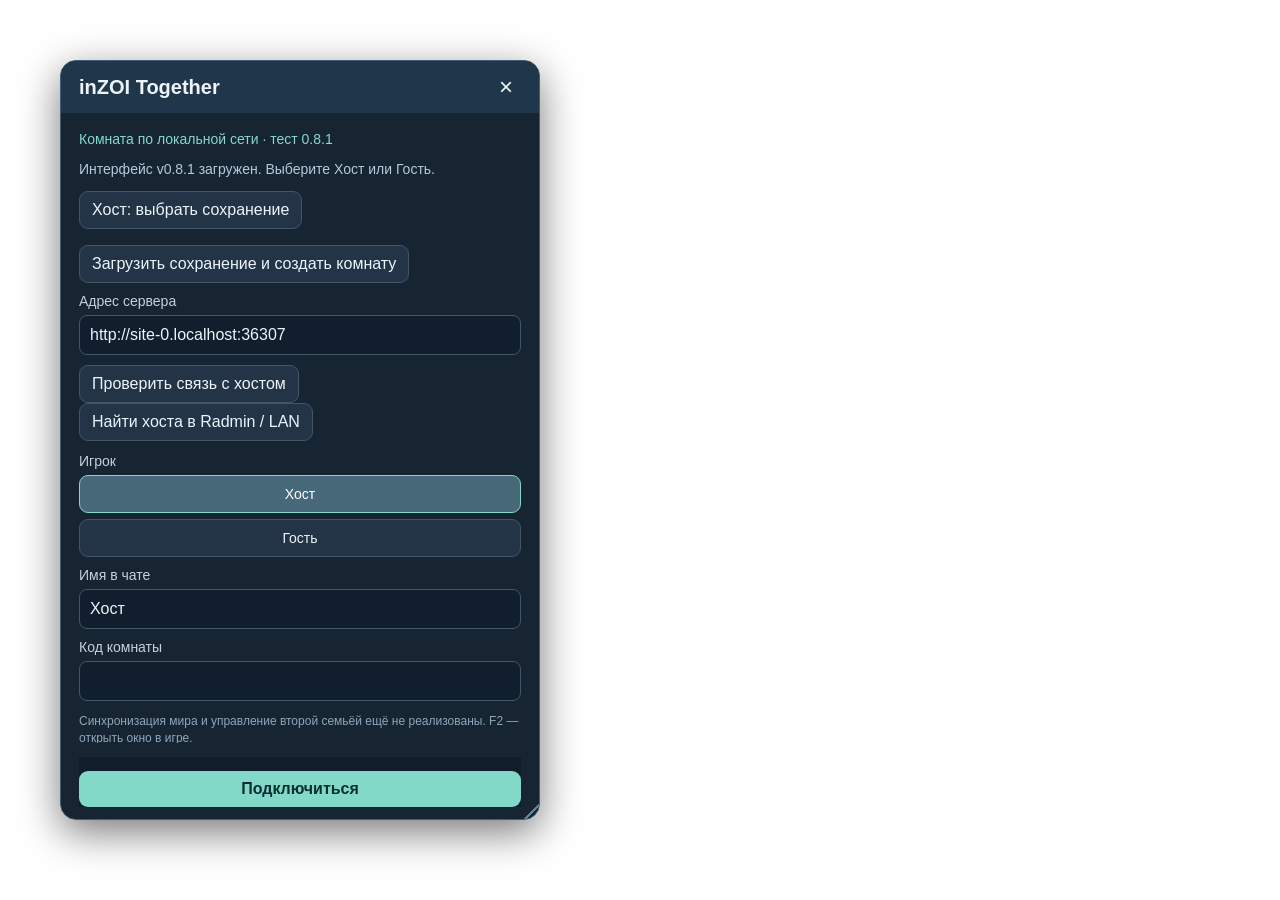
<file: together/ui/index.html>
<!doctype html>
<html lang="ru">
<head>
  <meta charset="utf-8">
  <title>inZOI Together</title>
  <link rel="stylesheet" href="styles.css">
</head>
<body>
<div id="app-root">
  <div id="title-bar"><span id="title-text">inZOI Together</span><div id="title-buttons"><span id="minimize-btn" style="display:none">_</span><button id="close-btn" type="button" aria-label="Закрыть">×</button></div></div>
  <div id="content">
    <p class="subtitle">Комната по локальной сети · тест 0.8.1</p>
    <div id="status" role="status">Загрузка интерфейса…</div>
    <form id="connect-form">
      <button id="list-host-saves" type="button">Хост: выбрать сохранение</button>
      <div id="host-save-list" role="group" aria-label="Сохранения хоста"></div>
      <button id="prepare-host" type="button">Загрузить сохранение и создать комнату</button>
      <label>Адрес сервера<input id="server" value="http://127.0.0.1:11214" maxlength="200" required></label>
      <button id="check-network" type="button">Проверить связь с хостом</button>
      <button id="find-host" type="button">Найти хоста в Radmin / LAN</button>
      <p id="network-status" class="footnote"></p>
      <div class="slot-label">Игрок</div>
      <div class="slot-picker"><button id="slot-one" class="slot-button selected" type="button" aria-pressed="true">Хост</button><button id="slot-two" class="slot-button" type="button" aria-pressed="false">Гость</button></div>
      <input id="slot" type="hidden" value="1">
      <label>Имя в чате<input id="name" value="Хост" maxlength="40" required></label>
      <label>Код комнаты<input id="code" type="password" maxlength="100" autocomplete="off" required></label>
    </form>
    <section id="chat" hidden>
      <div class="row presence"><span id="players"></span><button id="disconnect" type="button">Отключиться</button></div>
      <label>Код комнаты для гостя<input id="share-room-code" readonly aria-label="Код комнаты для гостя"></label>
      <section id="room-info">
        <h3>Управление в игре хоста · тест</h3>
        <button id="authority-start" type="button">Передать персонажа гостю</button>
        <button id="authority-stop" type="button">Вернуть управление ИИ</button>
        <button id="authority-list" type="button">Получить действия с другим игроком</button>
        <select id="authority-bag" aria-label="Действие в мире хоста"></select>
        <button id="authority-send" type="button">Выполнить у хоста</button>
        <p id="authority-status" class="footnote">Тест выполнения действий в мире хоста. Обычные клики гостя и состояние его мира ещё не синхронизируются.</p>
        <h3>Взаимодействия</h3>
        <button id="action-greet" type="button">Поприветствовать</button>
        <button id="action-handshake" type="button">Пожать руку</button>
        <button id="action-hug" type="button">Обнять</button>
        <p id="interaction-status" class="footnote">Действие проверяет хост. Для начала завершите текущие дела обоих персонажей.</p>
        <label>Персонаж гостя<select id="guest-character"></select></label>
        <button id="install-guest" type="button">Скачать сохранение и войти гостем</button>
        <button id="position-toggle" type="button">Включить синхронизацию координат</button>
        <p id="position-status" class="footnote">Карта и персонажи берутся из сохранения комнаты. Пока синхронизируются только координаты.</p>
        <h3>Подключение второго игрока</h3>
        <button id="lan-address" type="button">Wi-Fi / LAN</button>
        <button id="radmin-address" type="button">Radmin</button>
        <button id="hamachi-address" type="button">Hamachi</button>
        <input id="guest-address" readonly aria-label="Адрес для гостя">
        <h3>Стартовое сохранение</h3>
        <p id="save-details">Получение сведений…</p>
        <button id="download-save" type="button">Получить ссылку на сохранение</button>
        <a id="save-link" hidden>Скачать копию сохранения</a>
        <input id="save-url" hidden readonly aria-label="Ссылка на сохранение">
        <p class="footnote">Доставка в телефон проходит проверку. Синхронизация мира ещё не подключена.</p>
      </section>
      <div id="legacy-chat" hidden>
      <div class="tabs"><button id="global-tab" type="button" class="active">Общий чат</button><button id="phone-tab" type="button">Личные сообщения</button></div>
      <div id="phone-note" hidden>Переписка со вторым игроком. Это отдельное окно мода; игровой телефон пока не подключён.</div>
      <div id="messages" role="log" aria-live="polite"></div>
      </div>
    </section>
    <p class="footnote">Синхронизация мира и управление второй семьёй ещё не реализованы. F2 — открыть окно в игре.</p>
  </div>
  <div id="connection-actions">
    <button class="primary" id="connect" type="button">Подключиться</button>
    <button id="cancel-reconnect" type="button" style="display:none">Отменить восстановление</button>
    <button id="reconnect" type="button" hidden>Переподключить это место</button>
  </div>
  <div id="phone-composer" hidden>
    <label for="text">Сообщение в телефон второго игрока</label>
    <form id="send-form"><input id="text" maxlength="1000" placeholder="Написать сообщение…" aria-label="Сообщение" required><button class="primary" id="send" type="button">Отправить</button></form>
    <p id="phone-status" class="footnote">Переписка отображается в игровом телефоне.</p>
  </div>
</div>
<script src="coui://inzoi/cohtml.js"></script>
<script src="coui://inzoi/mod/inzoi-sdk.js"></script>
<script src="window.js"></script>
<script>window.onerror = function (message) { document.getElementById('status').textContent = 'Ошибка: ' + message; };</script>
<script src="interactions.js"></script>
<script src="connection.js"></script>
<script src="authority.js"></script>
<script src="app.js"></script>
</body>
</html>
</file>
<file: together/ui/styles.css>
* { box-sizing: border-box; }
html, body { width:100%; height:100%; margin:0; overflow:hidden; background:transparent; font-family:Arial,sans-serif; font-size:16px; color:#edf4fa; }
button, input { font-family:Arial,sans-serif; font-size:16px; color:#edf4fa; }
select { display:block; width:100%; padding:8px; color:#edf4fa; background:#233447; border:1px solid #425569; margin:8px 0; }
button { cursor:pointer; border:1px solid #425569; border-radius:9px; background:#233447; padding:9px 12px; color:#edf4fa; }
button:disabled { opacity:.5; cursor:default; }
button:hover { background:#31465d; }
input { display:block; width:100%; min-width:0; border:1px solid #425569; background:#111e2d; color:#edf4fa; border-radius:8px; padding:10px; margin-top:6px; }
input:focus { outline:2px solid #78d6ca; }
input[type="hidden"] { display:none; }
label { display:block; width:100%; margin:10px 0; font-size:14px; color:#c3d2df; }
.slot-label { margin-top:12px; margin-bottom:6px; font-size:14px; color:#c3d2df; }
.slot-picker { width:100%; }
.slot-button { display:block; width:100%; padding:10px 4px; font-size:14px; }
#slot-two { margin-top:6px; }
.slot-button.selected { background:#466878; border-color:#82d9c8; color:#ffffff; }
#app-root { position:absolute; top:60px; left:60px; width:480px; height:720px; max-width:94%; max-height:85%; background:rgba(16,29,43,.97); border:1px solid #465e75; border-radius:16px; box-shadow:0 12px 40px #0008; overflow:hidden; }
#title-bar { display:flex; justify-content:space-between; align-items:center; padding:12px 18px; background:#20374b; cursor:move; user-select:none; }
#title-text { font-size:20px; font-weight:bold; }
#resize-handle { position:absolute; right:0; bottom:0; width:16px; height:16px; cursor:nwse-resize; background:linear-gradient(135deg,transparent 50%,#66869a 51%,#66869a 60%,transparent 61%); }
#close-btn { padding:0 8px; background:transparent; border:0; font-size:24px; color:#edf4fa; }
#content { position:absolute; top:56px; bottom:76px; left:0; right:0; padding:0 18px 16px; overflow-y:scroll; overflow-x:hidden; }
#app-root[data-connected="true"] #content { bottom:190px; }
#host-save-list { max-height:210px; overflow-y:scroll; margin:8px 0; }
.save-choice { display:block; width:100%; margin:5px 0; text-align:left; font-size:14px; }
.save-choice.selected { background:#466878; border-color:#82d9c8; }
#app-root { height:760px !important; min-width:440px; }
#connection-actions { position:absolute; bottom:12px; left:18px; right:18px; padding-top:8px; background:#101d2b; }
#reconnect { display:block; width:100%; margin-top:6px; font-size:13px; }
#phone-composer { position:absolute; bottom:12px; left:18px; right:18px; padding:8px 0; border-top:1px solid #425569; background:#101d2b; }
.subtitle { color:#85d9cd; font-size:14px; }
.row { display:flex; gap:12px; align-items:center; }
.primary { background:#82d9c8; color:#092e32; border:0; font-weight:bold; }
.primary:hover { background:#a4eadc; }
#connect { width:100%; margin-top:6px; }
#status { font-size:14px; margin:14px 0; color:#b5c9dc; }
#status.error { color:#ffb8b8; }
.presence { justify-content:space-between; font-size:13px; }
.presence button { font-size:12px; }
.tabs { display:flex; gap:8px; margin:14px 0 10px; }
.tabs button { flex:1; }
.tabs .active { background:#466878; border-color:#82d9c8; }
#phone-note { color:#a6c3d6; font-size:12px; margin-bottom:8px; }
#messages { height:260px; overflow:auto; padding:8px; border:1px solid #344b62; border-radius:10px; background:#0d1925; }
.message { padding:9px 10px; border-radius:9px; background:#213448; margin-bottom:8px; overflow-wrap:break-word; }
.message.mine { background:#244c4d; }
.meta { font-size:12px; color:#a9c7d5; margin-bottom:4px; }
.message p { white-space:pre-wrap; margin:0; }
.empty { padding:20px 8px; color:#95afc3; font-size:14px; }
#send-form { display:block; margin-top:8px; }
#send-form input { display:block; width:100%; margin:0 0 8px; }
#send { display:block; width:100%; }
.footnote { font-size:12px; color:#8da7bc; line-height:1.45; margin-bottom:0; }
#room-info { padding:10px 0; border-bottom:1px solid #425569; }
#room-info h3 { font-size:15px; margin:12px 0 8px; }
#room-info button { font-size:13px; margin:0 4px 6px 0; }
#save-details { font-size:13px; line-height:1.4; white-space:pre-wrap; overflow-wrap:break-word; }
#save-link { display:block; color:#85d9cd; margin:8px 0; }
[hidden] { display:none !important; }
#app-root.phone-dock { height:160px !important; min-width:0; max-height:none; background:#f1f1f1; border:1px solid #c4d0dc; border-radius:12px; box-shadow:none; color:#253747; }
#app-root.phone-dock #title-bar, #app-root.phone-dock #content, #app-root.phone-dock #connection-actions { display:none; }
#app-root.phone-dock #phone-composer { display:block !important; visibility:visible !important; position:absolute; top:6px; left:8px; right:8px; bottom:6px; padding:0; background:#f1f1f1; border:0; }
#app-root.phone-dock #send-form { display:block !important; }
#app-root.phone-dock #text, #app-root.phone-dock #send { display:block !important; visibility:visible !important; }
#app-root.phone-dock #phone-composer label { color:#536a80; font-size:12px; margin:3px 0; }
#app-root.phone-dock #text { background:white; color:#263b50; border:1px solid #aebdce; padding:7px; font-size:14px; }
#app-root.phone-dock #send { background:#5fa9f6; color:white; padding:7px; font-size:14px; }
#app-root.phone-dock #phone-status { color:#536a80; font-size:11px; line-height:1.2; margin:4px 0 0; max-height:28px; overflow:hidden; }
#app-root.room-collapsed { height:48px !important; min-width:220px; }
#app-root.room-collapsed #content, #app-root.room-collapsed #phone-composer, #app-root.room-collapsed #connection-actions, #app-root.room-collapsed #close-btn { display:none; }
#app-root.room-collapsed #title-text { font-size:15px; }
</file>
